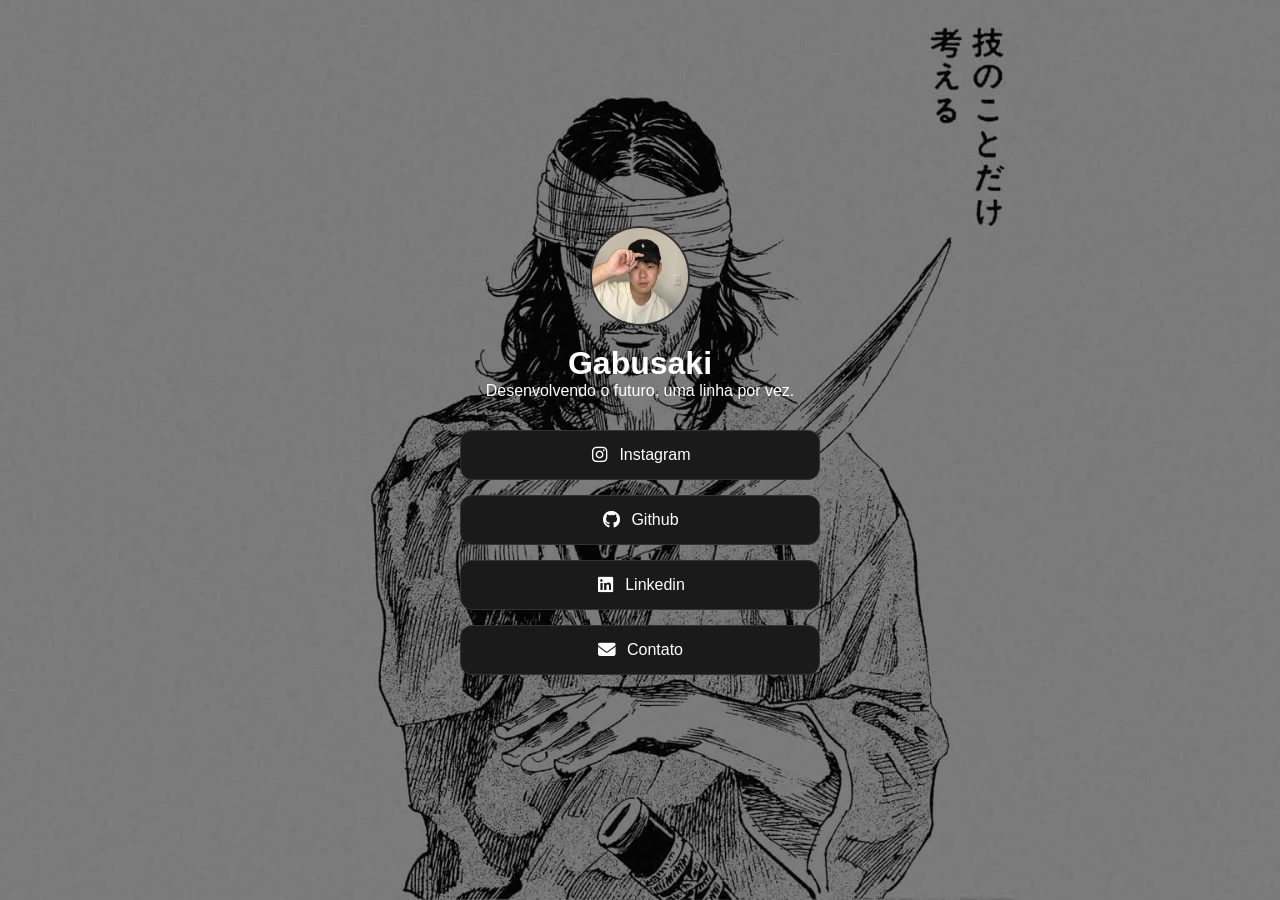
<file: index.html>
<!DOCTYPE html>
<html lang="pt-br">
<head>
    <meta charset="UTF-8">
    <meta name="viewport" content="width=device-width, initial-scale=1.0">
    <title>My Bio Link</title>
    <link rel="icon" type="image/x-icon" href="Assets/favicon.ico">
    <link rel="stylesheet" href="style.css">
    <link rel="stylesheet" href="https://cdnjs.cloudflare.com/ajax/libs/font-awesome/6.5.1/css/all.min.css">
</head>
<body>

    <div class="container">
        <header class="profile">
            <img src="Assets/perfil.jpeg" alt="Foto de Perfil" class="avatar">
            <h1>Gabusaki</h1>
            <p>Desenvolvendo o futuro, uma linha por vez.</p>
        </header>

        <main class="links-container">
            <a href="https://www.instagram.com/gabu_.saki/" class="link-card" target="_blank">
                <i class="fa-brands fa-instagram"></i> Instagram
            </a>
            <a href="https://github.com/gabusaki" class="link-card" target="_blank">
                <i class="fa-brands fa-github"></i> Github
            </a>
            <a href="https://www.linkedin.com/in/massakitomoda/" class="link-card" target="_blank">
                <i class="fa-brands fa-linkedin"></i> Linkedin
            </a>
            <a href="mailto:gama.tomoda@gmail.com" class="link-card">
                <i class="fa-solid fa-envelope"></i> Contato</a>
        </main>
    </div>
    <script src="https://cdnjs.cloudflare.com/ajax/libs/gsap/3.12.5/gsap.min.js"></script>
    <script src="script.js"></script>
</body>
</html>
</file>
<file: style.css>
*{
    margin: 0;
    padding: 0;
    box-sizing: border-box;
    font-family: 'Segoe UI', Tahoma, Geneva, Verdana, Tahoma, sans-serif;
}

body{
    background-image:
    linear-gradient(rgba(0, 0, 0, 0.5), rgba(0, 0, 0, 0.5)),
    url('Assets/backgorund.jpg');
    background-size: cover;
    background-position: center;
    background-attachment: fixed;
    background-color: #0f0f0f;
    color:white;
    margin: 0; 
    display: flex;
    justify-content: center;
    align-items: center;
    min-height: 100vh;
}

.container {
    width: 100%;
    max-width: 400px;
    text-align: center;
    padding: 20px;
}

.avatar{
    width:100px;
    height: 100px;
    border-radius: 50%;
    object-fit: cover;
    border: 2px solid #333;
    margin-bottom: 15px;
}

.links-container{
    display: flex;
    flex-direction: column;
    gap: 15px;
    margin-top: 30px;
}

.link-card {
    background-color: #1a1a1a;
    color: white;
    text-decoration: none;
    padding: 15px;
    border-radius: 12px;
    border: 1px solid #333;
    transition: 0.3s;
    display: flex;
    align-items: center;
    justify-content: center;
}

.link-card:hover {
    background-color: #252525;
    transform: scale(1.02);
    border-color: #555;
    box-shadow: 0 0 15px rgba(255, 255, 255, 0.1);
}

.link-card i {
    margin-right: 10px;
    font-size: 1.1rem;
    width: 20px;
    text-align: center;
}
</file>
